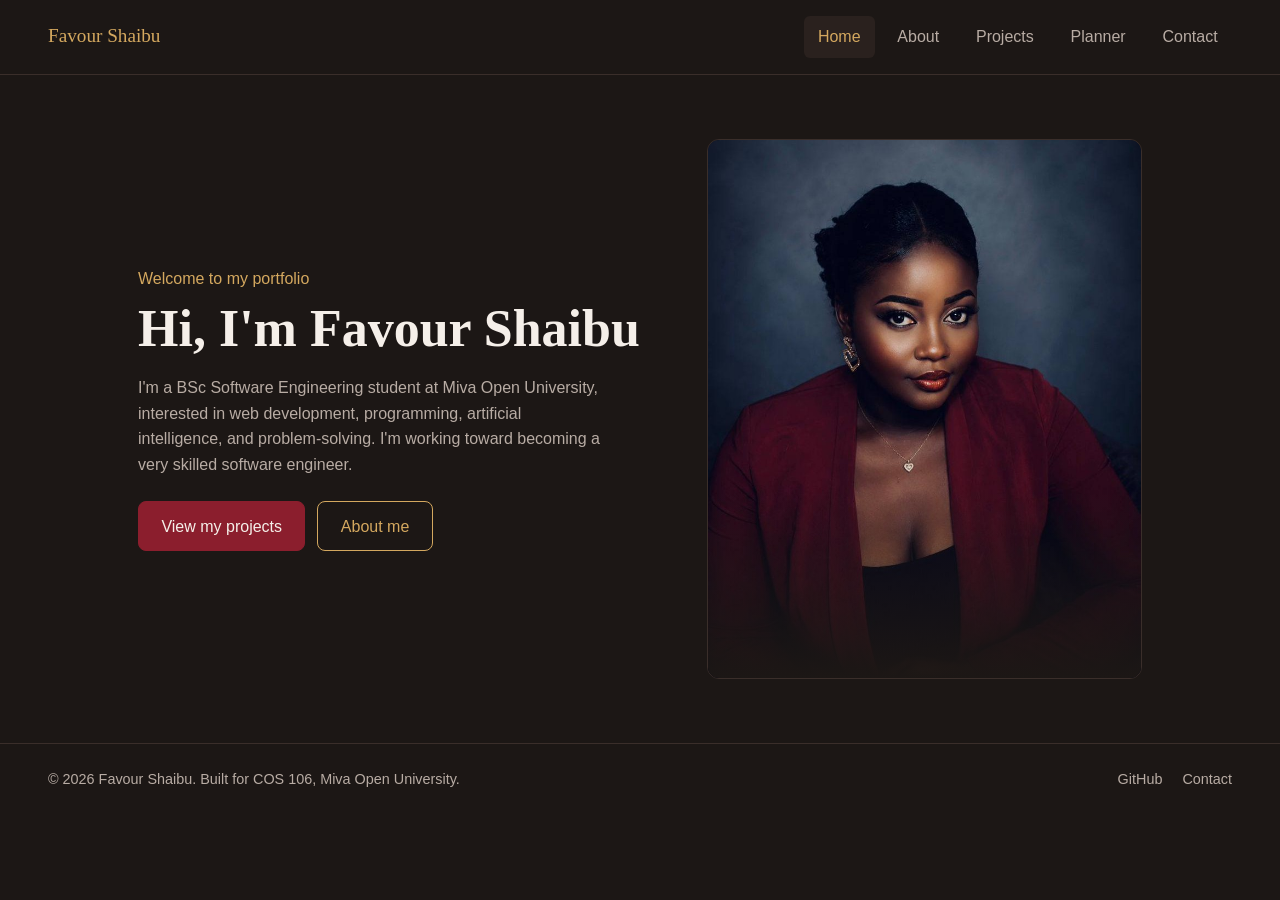
<file: index.html>
<!doctype html>
<html lang="en">
  <head>
    <meta charset="UTF-8" />
    <meta name="viewport" content="width=device-width, initial-scale=1.0" />
    <meta
      name="description"
      content="Portfolio of Favour Shaibu, a BSc Software Engineering student at Miva Open University."
    />
    <title>Favour Shaibu | Student Portfolio</title>

    <!-- External stylesheet shared by every page -->
    <link rel="stylesheet" href="style.css" />

    <!-- defer: the script runs after the HTML has been parsed, so the elements it needs exist -->
    <script src="main.js" defer></script>
  </head>

  <body>
    <!-- Header and navigation: same markup is reused on every page -->
    <header class="site-header">
      <a href="index.html" class="logo">Favour Shaibu</a>

      <!-- Hamburger button: only visible on small screens (see CSS). JS toggles the menu. -->
      <button class="nav-toggle" aria-label="Open menu" aria-expanded="false" aria-controls="nav-menu">
        <span class="nav-toggle-bar"></span>
        <span class="nav-toggle-bar"></span>
        <span class="nav-toggle-bar"></span>
      </button>

      <nav id="nav-menu" class="nav-menu" aria-label="Main navigation">
        <ul>
          <li><a href="index.html" aria-current="page">Home</a></li>
          <li><a href="about.html">About</a></li>
          <li><a href="projects.html">Projects</a></li>
          <li><a href="planner.html">Planner</a></li>
          <li><a href="contact.html">Contact</a></li>
        </ul>
      </nav>
    </header>

    <main>
      <!-- Hero section: text on the left, photo on the right (stacked on mobile) -->
      <section class="hero" aria-labelledby="hero-title">
        <div class="hero-text">
          <p class="hero-welcome">Welcome to my portfolio</p>
          <h1 id="hero-title">Hi, I'm Favour Shaibu</h1>
          <p class="hero-bio">
            I'm a BSc Software Engineering student at Miva Open University, interested in web development, programming,
            artificial intelligence, and problem-solving. I'm working toward becoming a very skilled software engineer.
          </p>
          <div class="hero-actions">
            <a href="projects.html" class="btn btn-primary">View my projects</a>
            <a href="about.html" class="btn btn-outline">About me</a>
          </div>
        </div>

        <figure class="hero-photo">
          <img
            src="media/images/favour-hero.jpg"
            alt="Portrait of Favour Shaibu in a red blazer against a dark studio background"
          />
        </figure>
      </section>
    </main>

    <footer class="site-footer">
      <p>&copy; 2026 Favour Shaibu. Built for COS 106, Miva Open University.</p>
      <ul class="footer-links">
        <li><a href="https://github.com/favourshaibu" target="_blank" rel="noopener">GitHub</a></li>
        <li><a href="contact.html">Contact</a></li>
      </ul>
    </footer>
  </body>
</html>
</file>
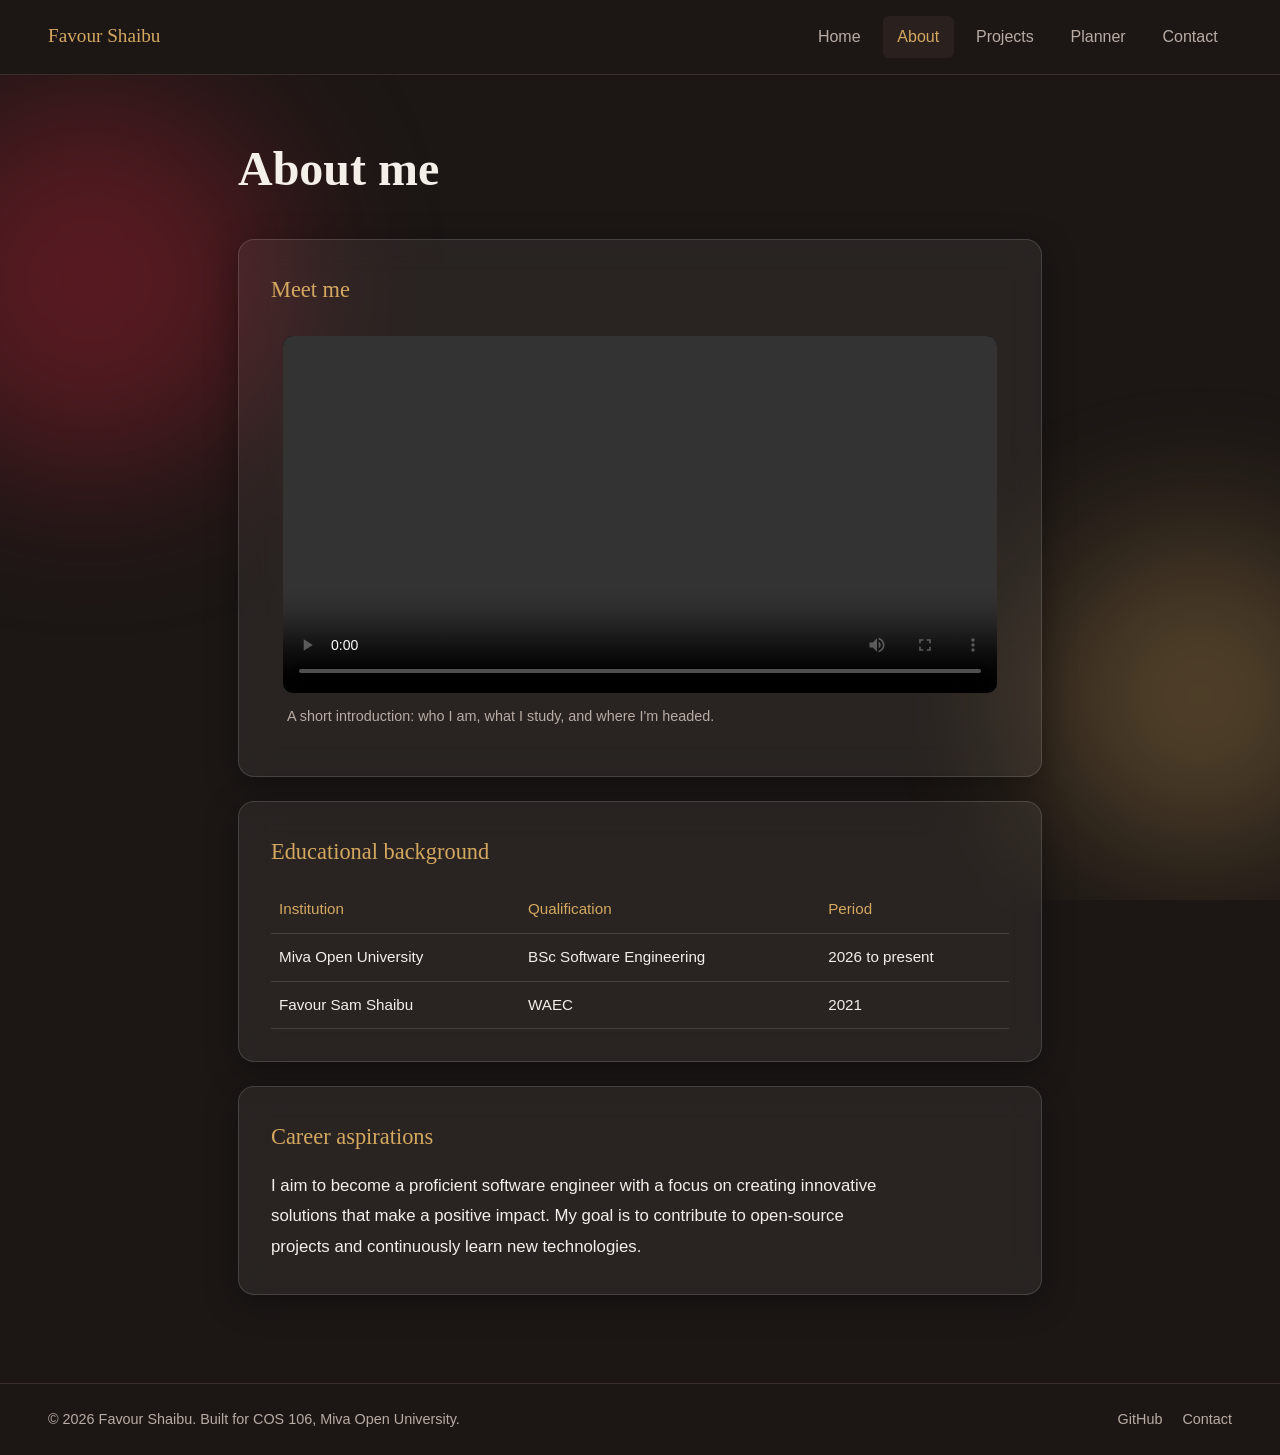
<file: about.html>
<!doctype html>
<html lang="en">
  <head>
    <meta charset="UTF-8" />
    <meta name="viewport" content="width=device-width, initial-scale=1.0" />
    <meta name="description" content="About Favour Shaibu: education, skills, career goals, and interests." />
    <title>About | Favour Shaibu</title>
    <link rel="stylesheet" href="style.css" />
    <script src="main.js" defer></script>
  </head>

  <body>
    <div class="bg-orbs" aria-hidden="true"></div>
    <header class="site-header">
      <a href="index.html" class="logo">Favour Shaibu</a>

      <button class="nav-toggle" aria-label="Open menu" aria-expanded="false" aria-controls="nav-menu">
        <span class="nav-toggle-bar"></span>
        <span class="nav-toggle-bar"></span>
        <span class="nav-toggle-bar"></span>
      </button>

      <nav id="nav-menu" class="nav-menu" aria-label="Main navigation">
        <ul>
          <li><a href="index.html">Home</a></li>
          <li><a href="about.html" aria-current="page">About</a></li>
          <li><a href="projects.html">Projects</a></li>
          <li><a href="planner.html">Planner</a></li>
          <li><a href="contact.html">Contact</a></li>
        </ul>
      </nav>
    </header>

    <main class="page">
      <h1 class="page-title">About me</h1>

      <!-- Intro video -->
      <section class="about-section glass" aria-labelledby="video-title">
        <h2 id="video-title">Meet me</h2>
        <figure class="video-wrap glass-video">
          <video controls preload="metadata">
            <source src="media/videos/intro.MP4" type="video/mp4" />

            Your browser does not support the video tag.
          </video>
          <figcaption>A short introduction: who I am, what I study, and where I'm headed.</figcaption>
        </figure>
      </section>

      <!-- Education: uses a table -->
      <section class="about-section glass" aria-labelledby="education-title">
        <h2 id="education-title">Educational background</h2>
        <div class="table-wrap">
          <table>
            <caption class="sr-only">
              Educational background
            </caption>
            <thead>
              <tr>
                <th scope="col">Institution</th>
                <th scope="col">Qualification</th>
                <th scope="col">Period</th>
              </tr>
            </thead>
            <tbody>
              <tr>
                <td>Miva Open University</td>
                <td>BSc Software Engineering</td>
                <td>2026 to present</td>
              </tr>
              <tr>
                <td>Favour Sam Shaibu</td>
                <td>WAEC</td>
                <td>2021</td>
              </tr>
            </tbody>
          </table>
        </div>
      </section>

      <!-- Career aspirations -->
      <section class="about-section glass" aria-labelledby="aspirations-title">
        <h2 id="aspirations-title">Career aspirations</h2>
        <p>
          I aim to become a proficient software engineer with a focus on creating innovative solutions that make a
          positive impact. My goal is to contribute to open-source projects and continuously learn new technologies.
        </p>
      </section>
    </main>

    <footer class="site-footer">
      <p>&copy; 2026 Favour Shaibu. Built for COS 106, Miva Open University.</p>
      <ul class="footer-links">
        <li><a href="https://github.com/favourshaibu" target="_blank" rel="noopener">GitHub</a></li>
        <li><a href="contact.html">Contact</a></li>
      </ul>
    </footer>
  </body>
</html>
</file>
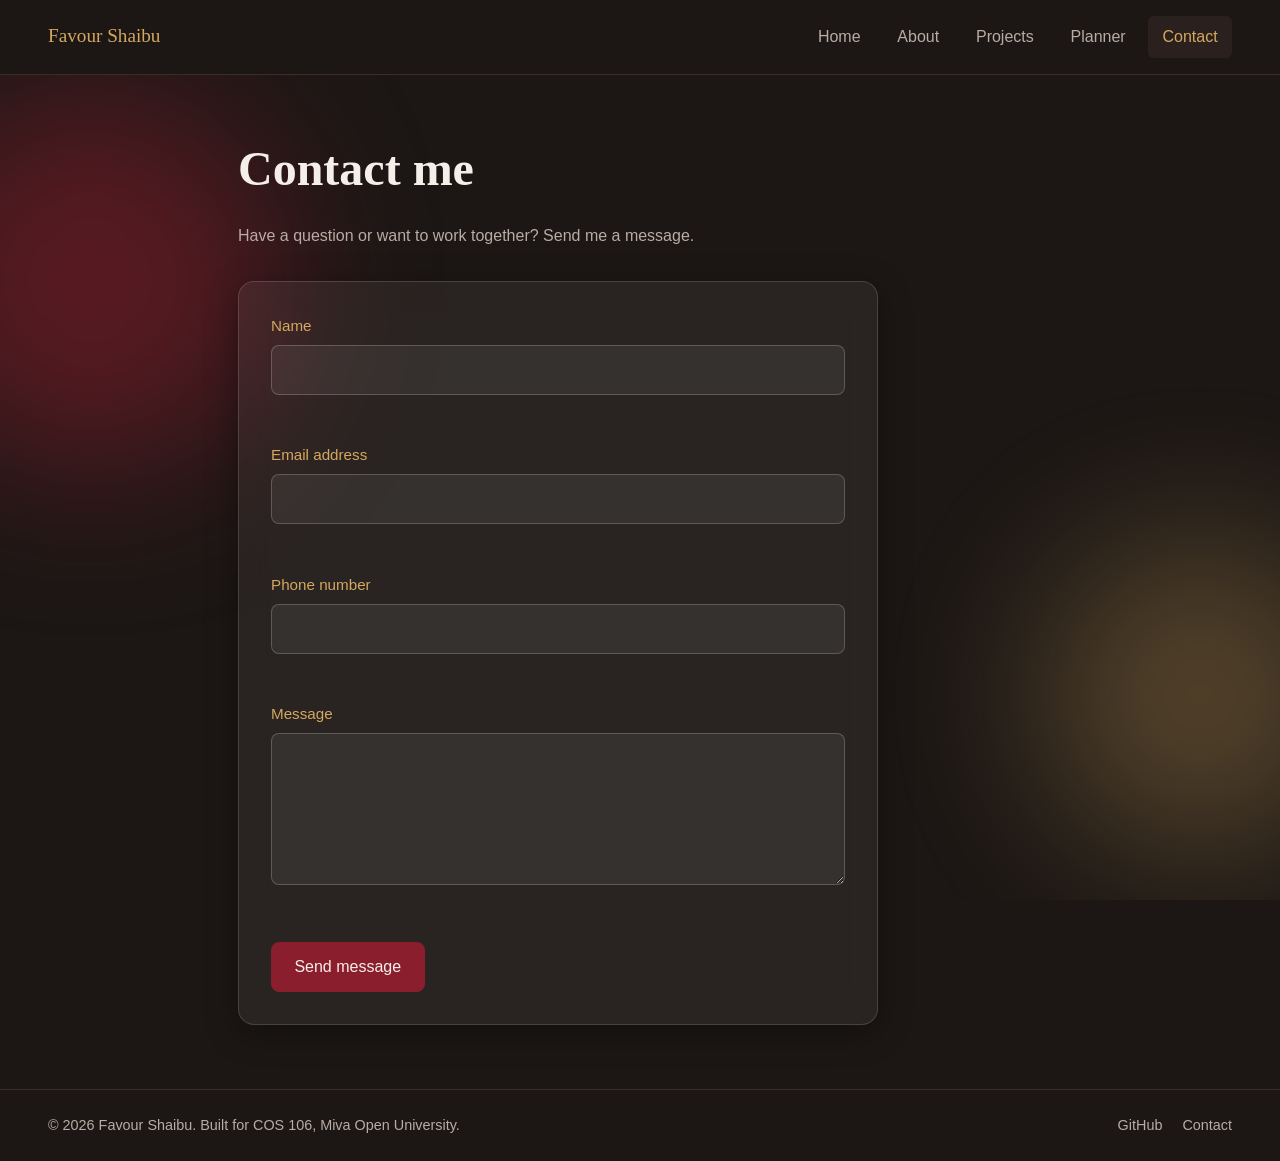
<file: contact.html>
<!doctype html>
<html lang="en">
  <head>
    <meta charset="UTF-8" />
    <meta name="viewport" content="width=device-width, initial-scale=1.0" />
    <meta name="description" content="Contact Favour Shaibu." />
    <title>Contact | Favour Shaibu</title>
    <link rel="stylesheet" href="style.css" />
    <script src="main.js" defer></script>
  </head>

  <body>
    <div class="bg-orbs" aria-hidden="true"></div>

    <header class="site-header">
      <a href="index.html" class="logo">Favour Shaibu</a>

      <button class="nav-toggle" aria-label="Open menu" aria-expanded="false" aria-controls="nav-menu">
        <span class="nav-toggle-bar"></span>
        <span class="nav-toggle-bar"></span>
        <span class="nav-toggle-bar"></span>
      </button>

      <nav id="nav-menu" class="nav-menu" aria-label="Main navigation">
        <ul>
          <li><a href="index.html">Home</a></li>
          <li><a href="about.html">About</a></li>
          <li><a href="projects.html">Projects</a></li>
          <li><a href="planner.html">Planner</a></li>
          <li><a href="contact.html" aria-current="page">Contact</a></li>
        </ul>
      </nav>
    </header>

    <main class="page">
      <h1 class="page-title">Contact me</h1>
      <p class="page-intro">Have a question or want to work together? Send me a message.</p>

      <section class="contact-card glass" aria-labelledby="form-title">
        <h2 id="form-title" class="sr-only">Contact form</h2>

        <!-- novalidate turns off the browser's own checks so our JavaScript validation does the work -->
        <form id="contact-form" novalidate>
          <div class="form-group">
            <label for="name">Name</label>
            <input type="text" id="name" name="name" autocomplete="name" />
            <p class="field-error" id="name-error" role="alert"></p>
          </div>

          <div class="form-group">
            <label for="email">Email address</label>
            <input type="email" id="email" name="email" autocomplete="email" />
            <p class="field-error" id="email-error" role="alert"></p>
          </div>

          <div class="form-group">
            <label for="phone">Phone number</label>
            <input type="tel" id="phone" name="phone" inputmode="numeric" autocomplete="tel" />
            <p class="field-error" id="phone-error" role="alert"></p>
          </div>

          <div class="form-group">
            <label for="message">Message</label>
            <textarea id="message" name="message" rows="5"></textarea>
            <p class="field-error" id="message-error" role="alert"></p>
          </div>

          <button type="submit" class="btn btn-primary">Send message</button>

          <p id="form-success" class="form-success" role="status" hidden>Thank you! Your message has been sent.</p>
        </form>
      </section>
    </main>

    <footer class="site-footer">
      <p>&copy; 2026 Favour Shaibu. Built for COS 106, Miva Open University.</p>
      <ul class="footer-links">
        <li><a href="https://github.com/" target="_blank" rel="noopener">GitHub</a></li>
        <li><a href="contact.html">Contact</a></li>
      </ul>
    </footer>
  </body>
</html>
</file>
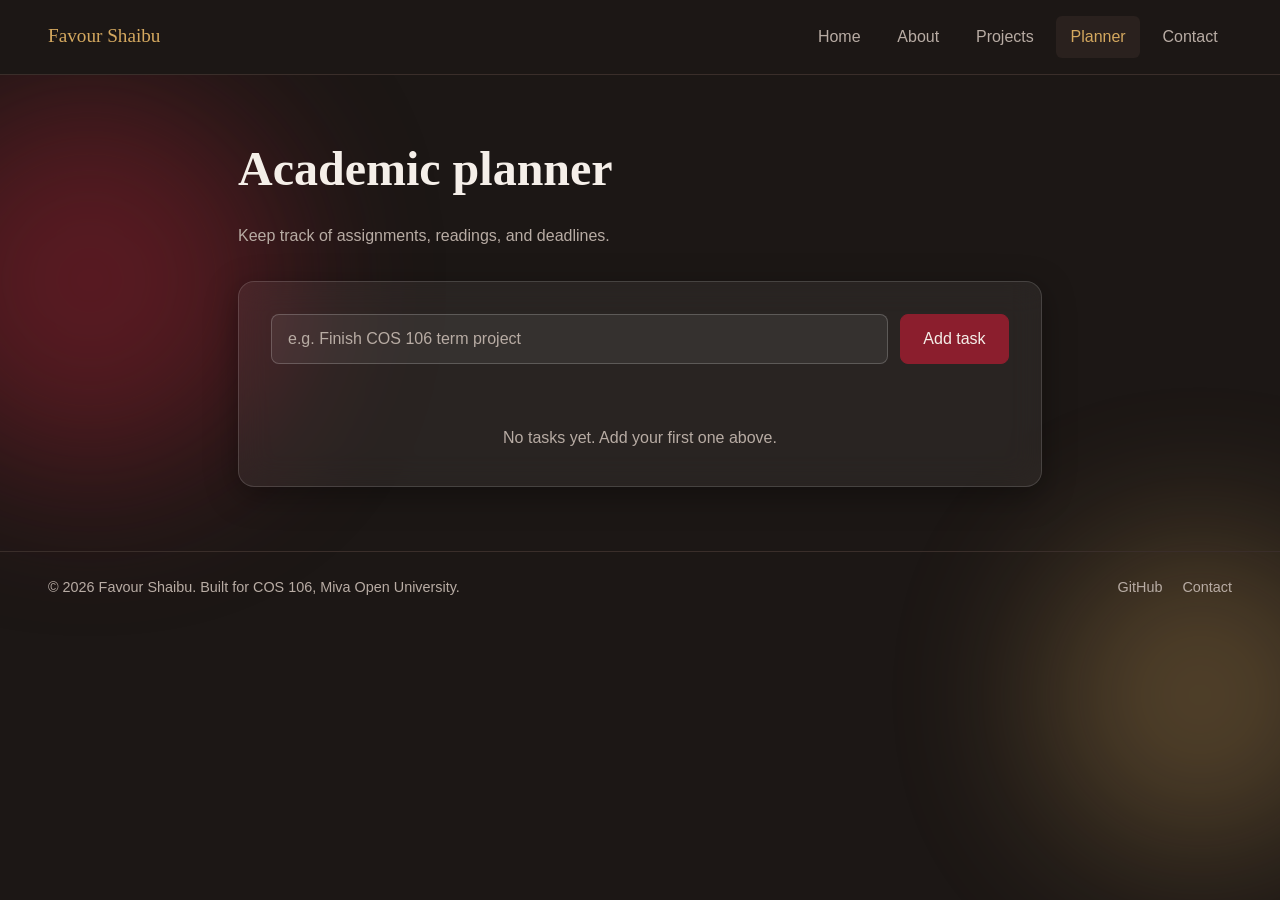
<file: planner.html>
<!doctype html>
<html lang="en">
  <head>
    <meta charset="UTF-8" />
    <meta name="viewport" content="width=device-width, initial-scale=1.0" />
    <meta name="description" content="Academic planner: add, complete, and delete tasks." />
    <title>Planner | Favour Shaibu</title>
    <link rel="stylesheet" href="style.css" />
    <script src="main.js" defer></script>
  </head>

  <body>
    <div class="bg-orbs" aria-hidden="true"></div>

    <header class="site-header">
      <a href="index.html" class="logo">Favour Shaibu</a>

      <button class="nav-toggle" aria-label="Open menu" aria-expanded="false" aria-controls="nav-menu">
        <span class="nav-toggle-bar"></span>
        <span class="nav-toggle-bar"></span>
        <span class="nav-toggle-bar"></span>
      </button>

      <nav id="nav-menu" class="nav-menu" aria-label="Main navigation">
        <ul>
          <li><a href="index.html">Home</a></li>
          <li><a href="about.html">About</a></li>
          <li><a href="projects.html">Projects</a></li>
          <li><a href="planner.html" aria-current="page">Planner</a></li>
          <li><a href="contact.html">Contact</a></li>
        </ul>
      </nav>
    </header>

    <main class="page">
      <h1 class="page-title">Academic planner</h1>
      <p class="page-intro">Keep track of assignments, readings, and deadlines.</p>

      <section class="planner glass" aria-labelledby="planner-title">
        <h2 id="planner-title" class="sr-only">Task list</h2>

        <form id="task-form" novalidate>
          <label for="task-input" class="sr-only">New task</label>
          <div class="task-form-row">
            <input type="text" id="task-input" placeholder="e.g. Finish COS 106 term project" autocomplete="off" />
            <button type="submit" class="btn btn-primary">Add task</button>
          </div>
          <p id="task-error" class="field-error" role="alert"></p>
        </form>

        <p id="task-count" class="task-count" aria-live="polite"></p>

        <ul id="task-list" class="task-list"></ul>

        <p id="empty-message" class="empty-message">No tasks yet. Add your first one above.</p>
      </section>
    </main>

    <footer class="site-footer">
      <p>&copy; 2026 Favour Shaibu. Built for COS 106, Miva Open University.</p>
      <ul class="footer-links">
        <li><a href="https://github.com/" target="_blank" rel="noopener">GitHub</a></li>
        <li><a href="contact.html">Contact</a></li>
      </ul>
    </footer>
  </body>
</html>
</file>
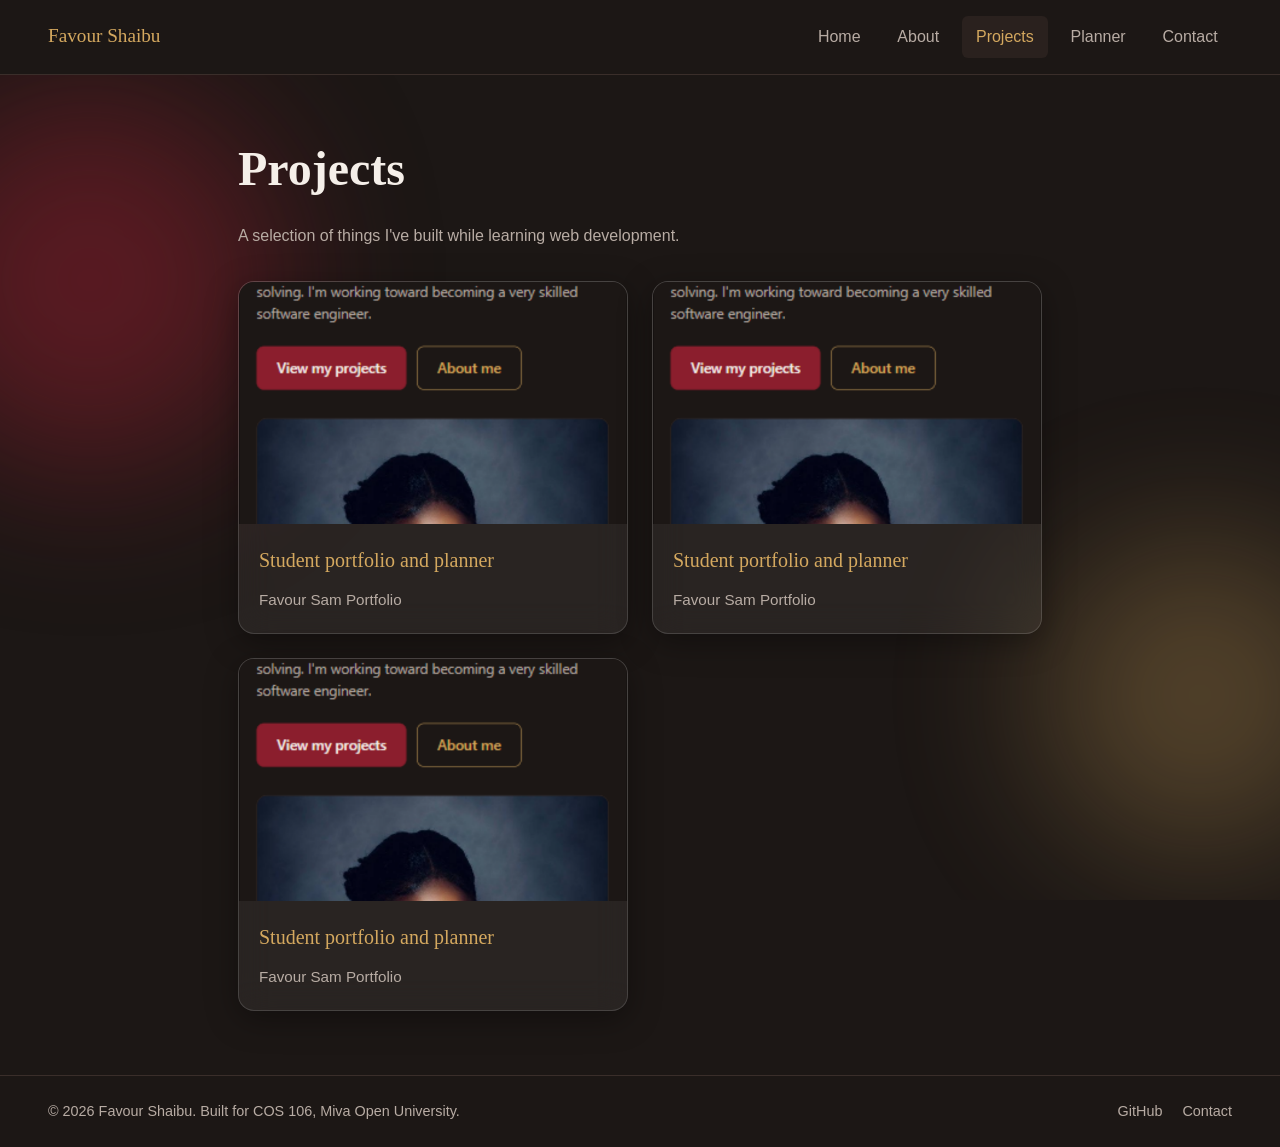
<file: projects.html>
<!doctype html>
<html lang="en">
  <head>
    <meta charset="UTF-8" />
    <meta name="viewport" content="width=device-width, initial-scale=1.0" />
    <meta name="description" content="Projects built by Favour Shaibu." />
    <title>Projects | Favour Shaibu</title>
    <link rel="stylesheet" href="style.css" />
    <script src="main.js" defer></script>
  </head>

  <body>
    <div class="bg-orbs" aria-hidden="true"></div>

    <header class="site-header">
      <a href="index.html" class="logo">Favour Shaibu</a>

      <button class="nav-toggle" aria-label="Open menu" aria-expanded="false" aria-controls="nav-menu">
        <span class="nav-toggle-bar"></span>
        <span class="nav-toggle-bar"></span>
        <span class="nav-toggle-bar"></span>
      </button>

      <nav id="nav-menu" class="nav-menu" aria-label="Main navigation">
        <ul>
          <li><a href="index.html">Home</a></li>
          <li><a href="about.html">About</a></li>
          <li><a href="projects.html" aria-current="page">Projects</a></li>
          <li><a href="planner.html">Planner</a></li>
          <li><a href="contact.html">Contact</a></li>
        </ul>
      </nav>
    </header>

    <main class="page">
      <h1 class="page-title">Projects</h1>
      <p class="page-intro">A selection of things I've built while learning web development.</p>

      <div class="projects-grid">
        <!-- Project 1 -->
        <a href="index.html">
          <article class="project-card glass">
            <img
              src="media/images/mobile-simulator-1793963735185.png"
              alt="Screenshot of this portfolio website's home page"
              loading="lazy"
            />
            <div class="project-body">
              <h2>Student portfolio and planner</h2>
              <p>Favour Sam Portfolio</p>
            </div>
          </article>
        </a>

        <a href="index.html">
          <article class="project-card glass">
            <img
              src="media/images/mobile-simulator-1793963735185.png"
              alt="Screenshot of this portfolio website's home page"
              loading="lazy"
            />
            <div class="project-body">
              <h2>Student portfolio and planner</h2>
              <p>Favour Sam Portfolio</p>
            </div>
          </article>
        </a>
        <a href="index.html">
          <article class="project-card glass">
            <img
              src="media/images/mobile-simulator-1793963735185.png"
              alt="Screenshot of this portfolio website's home page"
              loading="lazy"
            />
            <div class="project-body">
              <h2>Student portfolio and planner</h2>
              <p>Favour Sam Portfolio</p>
            </div>
          </article>
        </a>
      </div>
    </main>

    <footer class="site-footer">
      <p>&copy; 2026 Favour Shaibu. Built for COS 106, Miva Open University.</p>
      <ul class="footer-links">
        <li><a href="https://github.com/favourshaibu" target="_blank" rel="noopener">GitHub</a></li>
        <li><a href="contact.html">Contact</a></li>
      </ul>
    </footer>
  </body>
</html>
</file>
<file: style.css>
/* Design styling : one place to change the whole colour  and font scheme  */
:root {
  --bg: #1c1715;
  --bg-soft: #2a211e;
  --burgundy: #8b1e2d;
  --burgundy-light: #a8283a;
  --gold: #d4a85f;
  --text: #f5efe9;
  --text-muted: #b8aca4;
  --border: #3a2e2a;
  --radius: 12px;
  --font-body: "Segoe UI", Roboto, Helvetica, Arial, sans-serif;
  --font-heading: Georgia, "Times New Roman", serif;
}

/* Reset and base */
*,
*::before,
*::after {
  box-sizing: border-box;
  margin: 0;
  padding: 0;
}

body {
  font-family: var(--font-body);
  background: var(--bg);
  color: var(--text);
  line-height: 1.6;
}
img,
video {
  display: block;
  max-width: 100%;
}
a {
  color: inherit;
  text-decoration: none;
}

ul {
  list-style: none;
}

:focus-visible {
  outline: 2px solid var(--gold);
  outline-offset: 3px;
}

/*  Header and navigation (mobile first) */
.site-header {
  position: sticky;
  top: 0;
  z-index: 100;
  display: flex;
  justify-content: space-between;
  align-items: center;
  padding: 0.9rem 1.25rem;
  background: var(--bg);
  border-bottom: 1px solid var(--border);
}

.logo {
  font-family: var(--font-heading);
  font-size: 1.2rem;
  color: var(--gold);
}

/* Hamburger button */
.nav-toggle {
  display: flex;
  flex-direction: column;
  gap: 5px;
  padding: 8px;
  background: none;
  border: none;
  cursor: pointer;
}

.nav-toggle-bar {
  width: 24px;
  height: 2px;
  background: var(--text);
  transition:
    transform 0.3s ease,
    opacity 0.3s ease;
}

/* Bars turn into an X when the menu is open */
.nav-toggle[aria-expanded="true"] .nav-toggle-bar:nth-child(1) {
  transform: translateY(7px) rotate(45deg);
}
.nav-toggle[aria-expanded="true"] .nav-toggle-bar:nth-child(2) {
  opacity: 0;
}
.nav-toggle[aria-expanded="true"] .nav-toggle-bar:nth-child(3) {
  transform: translateY(-7px) rotate(-45deg);
}

/* Mobile menu: hidden until JS adds the "open" class */
.nav-menu {
  display: none;
  position: absolute;
  top: 100%;
  left: 0;
  right: 0;
  background: var(--bg);
  border-bottom: 1px solid var(--border);
}

.nav-menu.open {
  display: block;
}

.nav-menu a {
  display: block;
  padding: 0.9rem 1.25rem;
  color: var(--text-muted);
  transition:
    color 0.2s ease,
    background 0.2s ease;
}

.nav-menu a:hover,
.nav-menu a[aria-current="page"] {
  color: var(--gold);
  background: var(--bg-soft);
}

/* ===== Hero section (mobile: text first, photo below) ===== */
.hero {
  display: grid;
  grid-template-columns: minmax(0, 1fr);
  gap: 2rem;
  max-width: 1100px;
  margin: 0 auto;
  padding: 2.5rem 1.25rem 3rem;
}

.hero-welcome {
  color: var(--gold);
  margin-bottom: 0.5rem;
}

.hero h1 {
  font-family: var(--font-heading);
  font-size: clamp(2rem, 7vw, 3.25rem);
  line-height: 1.15;
  margin-bottom: 1rem;
}

.hero-bio {
  max-width: 52ch;
  color: var(--text-muted);
  margin-bottom: 1.5rem;
}

.hero-actions {
  display: flex;
  flex-wrap: wrap;
  gap: 0.75rem;
}

/* Buttons */
.btn {
  display: inline-block;
  padding: 0.7rem 1.4rem;
  border-radius: 8px;
  font-weight: 500;
  transition:
    background 0.25s ease,
    color 0.25s ease,
    transform 0.25s ease;
}

.btn:hover {
  transform: translateY(-2px);
}

.btn-primary {
  background: var(--burgundy);
  color: var(--text);
  border: 1px solid var(--burgundy);
}

.btn-primary:hover {
  background: var(--burgundy-light);
}

.btn-outline {
  border: 1px solid var(--gold);
  color: var(--gold);
}

.btn-outline:hover {
  background: var(--gold);
  color: var(--bg);
}

/* Hero photo: fixed height, cropped from the top so the face stays visible */
.hero-photo {
  position: relative;
  height: 420px;
  overflow: hidden;
  border-radius: var(--radius);
  border: 1px solid var(--border);
}

.hero-photo img {
  width: 100%;
  height: 100%;
  object-fit: cover;
  object-position: top;
}

/* Fades the bottom of the photo into the page background */
.hero-photo::after {
  content: "";
  position: absolute;
  inset: 0;
  background: linear-gradient(to top, var(--bg) 0%, transparent 35%);
}

/* ===== Footer ===== */
.site-footer {
  display: flex;
  flex-direction: column;
  align-items: center;
  gap: 0.75rem;
  padding: 1.5rem 1.25rem;
  border-top: 1px solid var(--border);
  color: var(--text-muted);
  font-size: 0.9rem;
  text-align: center;
}

.footer-links {
  display: flex;
  gap: 1.25rem;
}

.footer-links a:hover {
  color: var(--gold);
}

/* ===== Desktop layout (768px and wider) ===== */
@media (min-width: 768px) {
  .site-header {
    padding: 1rem 3rem;
  }

  /* Hide hamburger, show links in a row */
  .nav-toggle {
    display: none;
  }

  .nav-menu {
    display: block;
    position: static;
    border: none;
    background: none;
  }

  .nav-menu ul {
    display: flex;
    gap: 0.5rem;
  }

  .nav-menu a {
    padding: 0.5rem 0.9rem;
    border-radius: 6px;
  }

  /* Two columns: text left, photo right */
  .hero {
    grid-template-columns: minmax(0, 1.2fr) minmax(0, 1fr);
    align-items: center;
    gap: 3rem;
    padding: 4rem 3rem;
  }

  .hero-photo {
    height: 540px;
  }

  .site-footer {
    flex-direction: row;
    justify-content: space-between;
    padding: 1.5rem 3rem;
  }
}

/* Respect users who prefer less motion */
@media (prefers-reduced-motion: reduce) {
  * {
    transition: none !important;
  }
}

/* ===== Shared inner-page layout ===== */
.page {
  max-width: 900px;
  margin: 0 auto;
  padding: 2.5rem 1.25rem 3rem;
}

.page-title {
  font-family: var(--font-heading);
  font-size: clamp(2rem, 6vw, 3rem);
  margin-bottom: 2rem;
}

/* Visually hidden but readable by screen readers */
.sr-only {
  position: absolute;
  width: 1px;
  height: 1px;
  overflow: hidden;
  clip: rect(0, 0, 0, 0);
  white-space: nowrap;
}

/* ===== Animated background orbs (gives the glass something to blur) ===== */
.bg-orbs {
  position: fixed;
  inset: 0;
  z-index: -1;
  overflow: hidden;
  pointer-events: none;
}

.bg-orbs::before,
.bg-orbs::after {
  content: "";
  position: absolute;
  border-radius: 50%;
  filter: blur(80px);
  opacity: 0.55;
  animation: float 14s ease-in-out infinite alternate;
}

.bg-orbs::before {
  width: 380px;
  height: 380px;
  background: var(--burgundy);
  top: 10%;
  left: -100px;
}

.bg-orbs::after {
  width: 320px;
  height: 320px;
  background: var(--gold);
  opacity: 0.3;
  bottom: 5%;
  right: -80px;
  animation-delay: -6s;
}

@keyframes float {
  from {
    transform: translate(0, 0) scale(1);
  }
  to {
    transform: translate(60px, -50px) scale(1.15);
  }
}

/* ===== Glass card (frosted-glass effect) ===== */
.glass {
  background: rgba(255, 255, 255, 0.06);
  -webkit-backdrop-filter: blur(16px);
  backdrop-filter: blur(16px);
  border: 1px solid rgba(255, 255, 255, 0.14);
  border-radius: 16px;
  box-shadow: 0 8px 32px rgba(0, 0, 0, 0.35);
}

.about-section {
  margin-bottom: 1.5rem;
  padding: 1.5rem;
}

.about-section h2 {
  font-family: var(--font-heading);
  font-size: 1.4rem;
  font-weight: 400;
  color: var(--gold);
  margin-bottom: 1rem;
}

.about-section p {
  max-width: 65ch;
  font-size: 1.05rem;
  line-height: 1.8;
  color: var(--text);
}

/* ===== Glass video frame ===== */
.glass-video {
  padding: 0.75rem;
  transition:
    box-shadow 0.4s ease,
    border-color 0.4s ease;
}

.glass-video:hover {
  border-color: rgba(212, 168, 95, 0.55);
  box-shadow:
    0 8px 40px rgba(139, 30, 45, 0.5),
    0 0 24px rgba(212, 168, 95, 0.25);
}

.glass-video video {
  width: 100%;
  border-radius: 10px;
  background: #000;
}

.glass-video figcaption {
  padding: 0.75rem 0.25rem 0.25rem;
  font-size: 0.9rem;
  color: var(--text-muted);
}

/* ===== Education table ===== */
.table-wrap {
  overflow-x: auto;
}

table {
  width: 100%;
  border-collapse: collapse;
  font-size: 0.95rem;
}

th,
td {
  padding: 0.7rem 0.5rem;
  text-align: left;
  vertical-align: top;
  border-bottom: 1px solid rgba(255, 255, 255, 0.12);
}

th {
  color: var(--gold);
  font-weight: 500;
}

tbody tr:hover {
  background: rgba(255, 255, 255, 0.05);
}

/* ===== Skills and interests as tags ===== */
.skills-list,
.interests-list {
  display: flex;
  flex-wrap: wrap;
  gap: 0.6rem;
}

.skills-list li,
.interests-list li {
  padding: 0.4rem 0.9rem;
  border-radius: 999px;
  font-size: 0.95rem;
  transition:
    transform 0.2s ease,
    background 0.2s ease;
}

.skills-list li {
  background: rgba(139, 30, 45, 0.75);
  border: 1px solid rgba(255, 255, 255, 0.15);
}

.interests-list li {
  border: 1px solid var(--gold);
  color: var(--gold);
}

.skills-list li:hover,
.interests-list li:hover {
  transform: translateY(-2px);
}

@media (min-width: 768px) {
  .page {
    padding: 3.5rem 3rem 4rem;
  }

  .about-section {
    padding: 2rem;
  }
}

@media (prefers-reduced-motion: reduce) {
  .bg-orbs::before,
  .bg-orbs::after {
    animation: none;
  }
}

/* ===== Projects page ===== */
.page-intro {
  max-width: 60ch;
  margin: -1rem 0 2rem;
  color: var(--text-muted);
}

.projects-grid {
  display: grid;
  grid-template-columns: repeat(auto-fit, minmax(260px, 1fr));
  gap: 1.5rem;
}

.project-card {
  display: flex;
  flex-direction: column;
  overflow: hidden;
  transition:
    transform 0.3s ease,
    border-color 0.3s ease,
    box-shadow 0.3s ease;
}

.project-card:hover {
  transform: translateY(-6px);
  border-color: rgba(212, 168, 95, 0.55);
  box-shadow:
    0 8px 40px rgba(139, 30, 45, 0.5),
    0 0 24px rgba(212, 168, 95, 0.2);
}

.project-card img {
  width: 100%;
  aspect-ratio: 16 / 10;
  object-fit: cover;
  background: var(--bg-soft);
}

.project-body {
  display: flex;
  flex-direction: column;
  flex: 1;
  gap: 0.75rem;
  padding: 1.25rem;
}

.project-body h2 {
  font-family: var(--font-heading);
  font-size: 1.25rem;
  font-weight: 400;
  color: var(--gold);
}

.project-body p {
  color: var(--text-muted);
  font-size: 0.95rem;
}

.tech-tags {
  display: flex;
  flex-wrap: wrap;
  gap: 0.4rem;
}

.tech-tags li {
  padding: 0.2rem 0.7rem;
  border-radius: 999px;
  font-size: 0.8rem;
  background: rgba(139, 30, 45, 0.75);
  border: 1px solid rgba(255, 255, 255, 0.15);
}

/* Pushes the buttons to the bottom so all cards line up */
.project-links {
  display: flex;
  gap: 0.6rem;
  margin-top: auto;
  padding-top: 0.5rem;
}

.btn-sm {
  padding: 0.4rem 0.9rem;
  font-size: 0.85rem;
}

/* ===== Academic planner ===== */
.planner {
  padding: 1.5rem;
}

.task-form-row {
  display: flex;
  flex-wrap: wrap;
  gap: 0.75rem;
}

.task-form-row input {
  flex: 1 1 220px;
  padding: 0.7rem 1rem;
  font: inherit;
  color: var(--text);
  background: rgba(255, 255, 255, 0.06);
  border: 1px solid rgba(255, 255, 255, 0.2);
  border-radius: 8px;
}

.task-form-row input::placeholder {
  color: var(--text-muted);
}

.task-form-row input[aria-invalid="true"] {
  border-color: #e5737f;
}

.task-form-row button {
  font: inherit;
  cursor: pointer;
}

.field-error {
  min-height: 1.4rem;
  margin-top: 0.4rem;
  font-size: 0.9rem;
  color: #f0a0a8;
}

.task-count {
  margin: 0.5rem 0 1rem;
  font-size: 0.9rem;
  color: var(--text-muted);
}

.task-list {
  display: grid;
  gap: 0.6rem;
}

.task-item {
  display: flex;
  justify-content: space-between;
  align-items: center;
  gap: 1rem;
  padding: 0.75rem 1rem;
  background: rgba(255, 255, 255, 0.05);
  border: 1px solid rgba(255, 255, 255, 0.1);
  border-radius: 10px;
  transition:
    background 0.2s ease,
    opacity 0.2s ease;
}

.task-item:hover {
  background: rgba(255, 255, 255, 0.09);
}

.task-item label {
  display: flex;
  align-items: center;
  gap: 0.75rem;
  flex: 1;
  min-width: 0;
  cursor: pointer;
}

.task-item input[type="checkbox"] {
  width: 1.1rem;
  height: 1.1rem;
  flex-shrink: 0;
  accent-color: var(--gold);
}

.task-text {
  overflow-wrap: anywhere;
}

.task-item.completed .task-text {
  text-decoration: line-through;
  color: var(--text-muted);
}

.task-item.completed {
  opacity: 0.75;
}

.task-delete {
  padding: 0.3rem 0.8rem;
  font: inherit;
  font-size: 0.85rem;
  color: #f0a0a8;
  background: none;
  border: 1px solid rgba(240, 160, 168, 0.5);
  border-radius: 6px;
  cursor: pointer;
  transition:
    background 0.2s ease,
    color 0.2s ease;
}

.task-delete:hover {
  background: #a32d3a;
  color: var(--text);
}

.empty-message {
  padding: 1rem 0 0.25rem;
  color: var(--text-muted);
  text-align: center;
}

@media (min-width: 768px) {
  .planner {
    padding: 2rem;
  }
}

/* ===== Contact form ===== */
.contact-card {
  max-width: 640px;
  padding: 1.5rem;
}

.form-group {
  margin-bottom: 1.25rem;
}

.form-group label {
  display: block;
  margin-bottom: 0.4rem;
  font-size: 0.95rem;
  color: var(--gold);
}

.form-group input,
.form-group textarea {
  width: 100%;
  padding: 0.7rem 1rem;
  font: inherit;
  color: var(--text);
  background: rgba(255, 255, 255, 0.06);
  border: 1px solid rgba(255, 255, 255, 0.2);
  border-radius: 8px;
  transition:
    border-color 0.2s ease,
    box-shadow 0.2s ease;
}

.form-group textarea {
  resize: vertical;
  min-height: 120px;
}

.form-group input:focus,
.form-group textarea:focus {
  outline: none;
  border-color: var(--gold);
  box-shadow: 0 0 0 3px rgba(212, 168, 95, 0.25);
}

.form-group input[aria-invalid="true"],
.form-group textarea[aria-invalid="true"] {
  border-color: #e5737f;
}

#contact-form button[type="submit"] {
  font: inherit;
  cursor: pointer;
}

.form-success {
  margin-top: 1rem;
  padding: 0.8rem 1rem;
  border-radius: 8px;
  color: #b9e6c4;
  background: rgba(60, 160, 90, 0.18);
  border: 1px solid rgba(120, 200, 145, 0.5);
}

@media (min-width: 768px) {
  .contact-card {
    padding: 2rem;
  }
}
</file>
